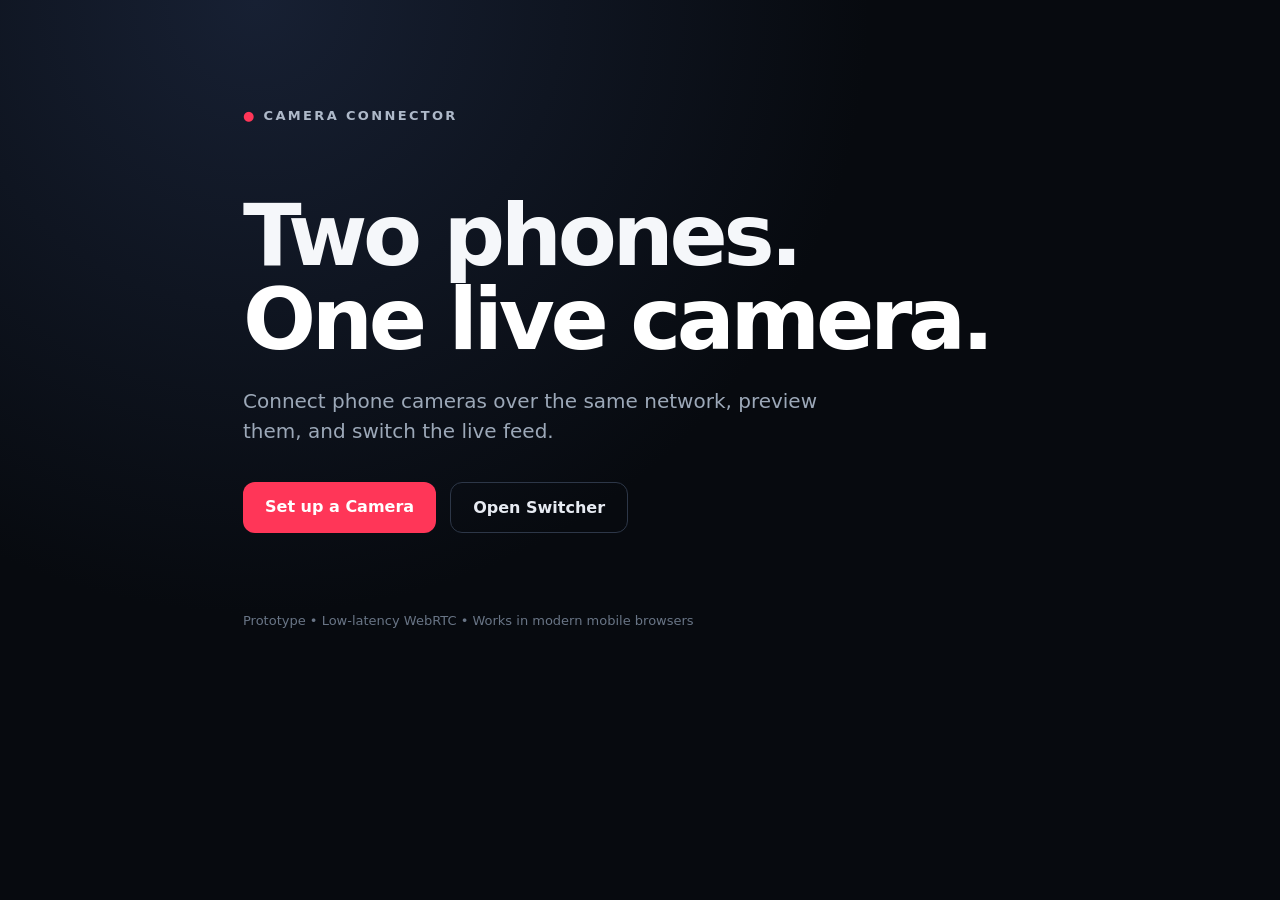
<file: index.html>
<!doctype html><html><head><meta charset="UTF-8"><meta name="viewport" content="width=device-width,initial-scale=1"><title>Camera Connector</title><link rel="stylesheet" href="styles.css"></head><body><main class="landing"><div class="brand"><span>●</span> CAMERA CONNECTOR</div><h1>Two phones.<br><b>One live camera.</b></h1><p>Connect phone cameras over the same network, preview them, and switch the live feed.</p><div class="actions"><a href="camera.html" class="btn primary">Set up a Camera</a><a href="controller.html" class="btn ghost">Open Switcher</a></div><div class="note">Prototype • Low-latency WebRTC • Works in modern mobile browsers</div></main></body></html>
</file>
<file: styles.css>
:root{font-family:Inter,system-ui,-apple-system,sans-serif;background:#070a0f;color:#f5f7fa}*{box-sizing:border-box}body{margin:0;background:radial-gradient(circle at 20% 0,#172033 0,#070a0f 45%);min-height:100vh}.landing{max-width:850px;margin:auto;padding:12vh 28px}.brand{font-size:13px;letter-spacing:.18em;font-weight:800;color:#aeb9c9}.brand span{color:#ff3658}.landing h1{font-size:clamp(46px,9vw,86px);line-height:.98;margin:70px 0 24px;letter-spacing:-.05em}.landing h1 b{color:#fff}.landing p{max-width:580px;color:#9ca8b8;font-size:20px;line-height:1.5}.actions{display:flex;gap:14px;flex-wrap:wrap;margin-top:36px}.btn{padding:15px 22px;border-radius:12px;text-decoration:none;font-weight:750}.primary{background:#ff3658;color:#fff}.ghost{border:1px solid #2d3748;color:#e7ebf2}.note{margin-top:80px;color:#697586;font-size:13px}.app{max-width:1200px;margin:auto;padding:24px}.top{display:flex;justify-content:space-between;align-items:center;margin-bottom:20px}.title{font-weight:800;letter-spacing:.08em}.status{font-size:13px;color:#91a0b3}.grid{display:grid;grid-template-columns:repeat(2,minmax(0,1fr));gap:18px}.card{background:#10151e;border:1px solid #202938;border-radius:18px;overflow:hidden}.preview{aspect-ratio:16/9;background:#05070a;position:relative;overflow:hidden}.preview video{width:100%;height:100%;object-fit:cover;display:block;transition:transform .12s linear}.portrait-mode .preview{aspect-ratio:9/16}.landscape-mode .preview{aspect-ratio:16/9}.badge{position:absolute;top:12px;left:12px;background:#0c1017dd;border:1px solid #313a48;border-radius:8px;padding:7px 10px;font-size:12px}.live{color:#ff3658}.body{padding:16px}.row{display:flex;gap:10px;align-items:center;justify-content:space-between}.controls{display:flex;gap:9px;flex-wrap:wrap;margin-top:14px}.button,select,input{background:#171e29;border:1px solid #303a49;color:#eef2f7;border-radius:10px;padding:10px 12px}.button{cursor:pointer;font-weight:700}.button.active{background:#ff3658;border-color:#ff3658}.muted{color:#8995a6;font-size:14px}.url{font-family:ui-monospace,monospace;word-break:break-all;color:#b9c6d8}.hidden{display:none}@media(max-width:700px){.grid{grid-template-columns:1fr}.app{padding:14px}.landing{padding:9vh 20px}}
</file>
